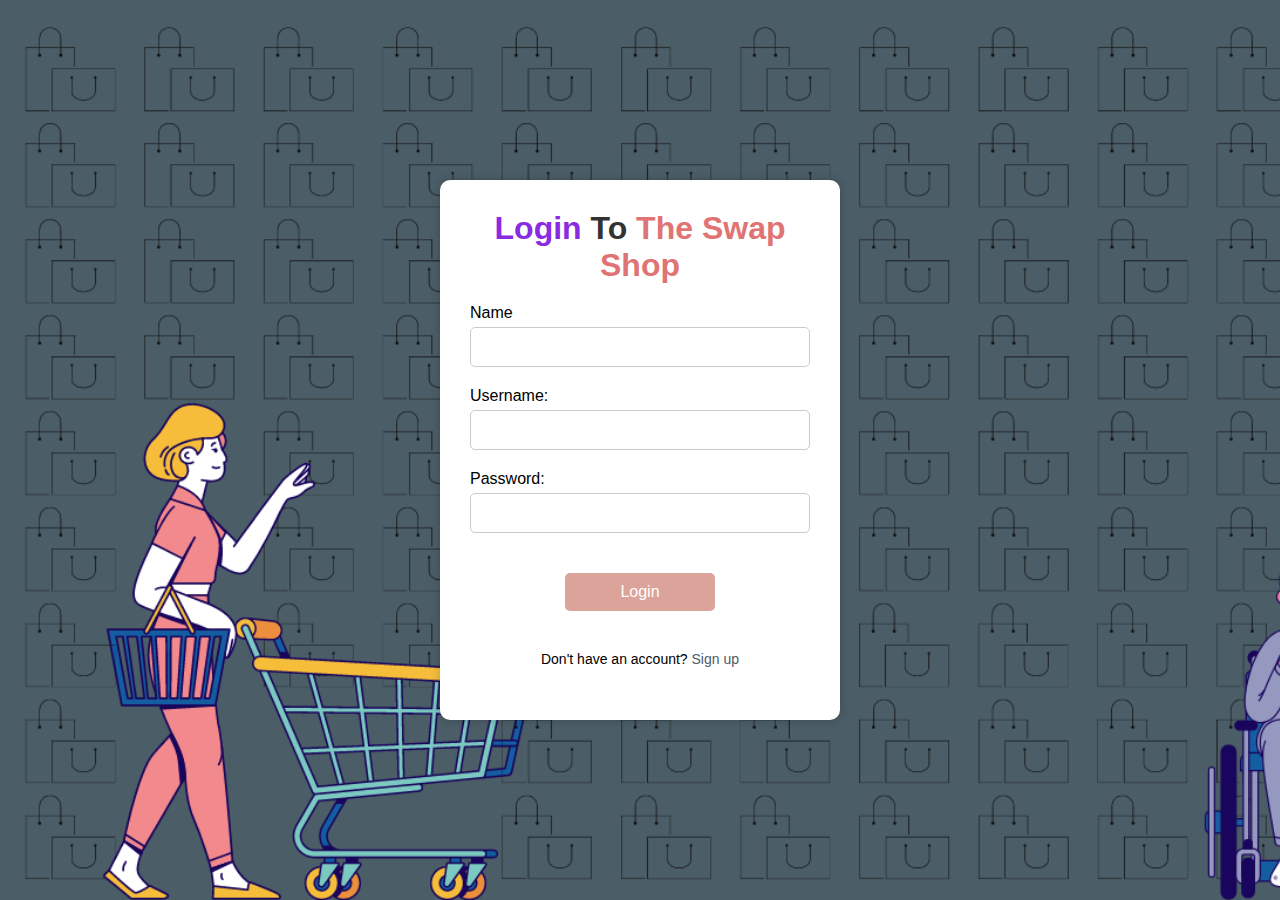
<file: frontend/login.html>
<!DOCTYPE html>
<html lang="en">
    <head>
        <meta charset="UTF-8">
        <meta http-equiv="X-UA-Compatible" content="IE=edge">
        <meta name="viewport" content="width=device-width, initial-scale=1.0">
        <title>Login - SWAP SHOP</title>
    </head>
    <body>
        <div class="bgimg">
        <div class="login-container">
            <div class="login-box">
                <h1><span style="color:blueviolet">Login</span> To <span style="color:rgb(224, 115, 115)">The Swap Shop</span></h1>
                <form action="login_process.php" method="POST">
                    <div class="form-input">
                        <label for="username">Name</label>
                        <input type="text" id="username" name="username" required>
                    </div>
                    <div class="form-input">
                        <label for="username">Username:</label>
                        <input type="text" id="username" name="username" required>
                        
                    </div>
    
                    <div class="form-input">
                        <label for="password">Password:</label>
                        <input type="password" id="password" name="password" required>
                    </div>
                    
                    <button type="submit">Login</button>
                </form>
                <p class="register-link">Don't have an account? <a href="signup.html">Sign up</a></p>
            </div>
        </div>
        </div>
    <style>
* {
    margin: 0;
    padding: 0;
    box-sizing: border-box;
}

body {
    background-color: #4B5D67;
    font-family: Arial, sans-serif;
}
.bgimg{
    background-image: url(./Images/canva\ doodle.png);
    background-repeat: no-repeat;
    background-size: cover;
}

/* Style the login container */
.login-container {
    display: flex;
    justify-content: center;
    align-items: center;
    height: 100vh;
}

/* Style the login box */
.login-box {
    background-color: #fff;
    border-radius: 10px;
    box-shadow: 0px 0px 10px rgba(0, 0, 0, 0.2);
    padding: 30px;
    text-align: center;
    max-width: 400px;
    width: 80%;
    height: 60%;
}
.login-box:hover{
    box-shadow:10px 10px 10px rgba(158, 155, 155, 0.2);
}

.login-box h1 {
    color: #333;
    margin-bottom: 20px;
}

/* Style the form input elements */
.form-input {
    margin-bottom: 20px;
    text-align: left;
}

.form-input label {
    display: block;
    font-size: 16px;
    margin-bottom: 5px;
}

.form-input input {
    width: 100%;
    padding: 10px;
    border: 1px solid #ccc;
    border-radius: 5px;
    font-size: 16px;
    transition: border-color 0.3s ease;
}

.form-input input:focus {
    border-color: #DBA39A;
}

/* Style the login button */
button {
    background-color:#DBA39A;
    color: #fff;
    border: none;
    border-radius: 5px;
    padding: 10px 20px;
    font-size: 16px;
    width: 150px;
    margin: 20px;
    cursor: pointer;
    transition: background-color 0.3s ease;
}

button:hover {
    background-color: #4B5D67;
}

/* Style the register link */
.register-link {
    margin-top: 20px;
    font-size: 14px;
}

.register-link a {
    color: #4B5D67;
    text-decoration: none;
}

.register-link a:hover {
    text-decoration: underline;
}
</style>

    </body>

</html>
</file>
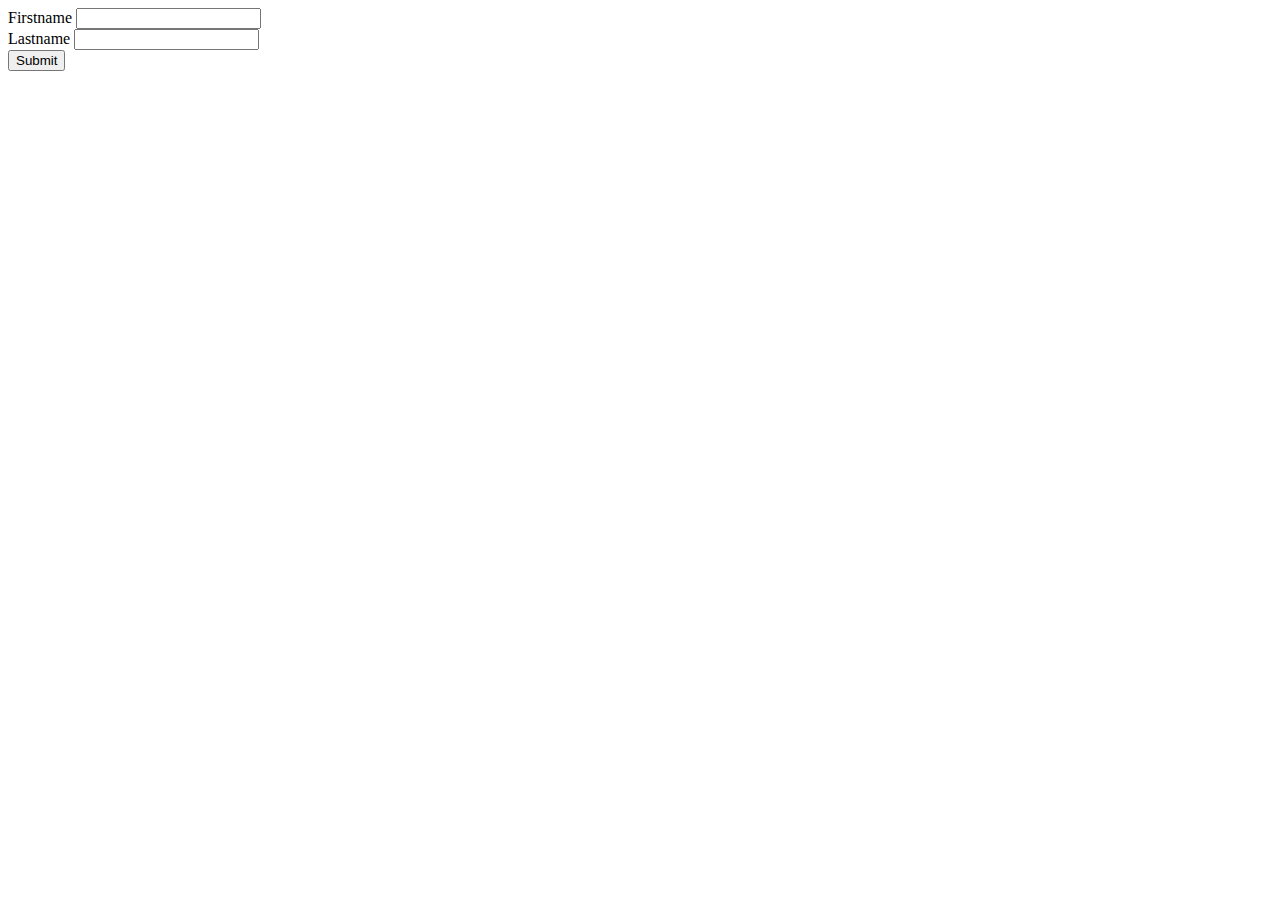
<file: frontend/sellerpage.html>
<!DOCTYPE html>
<html lang="en">
<head>
    <meta charset="UTF-8">
    <meta name="viewport" content="width=device-width, initial-scale=1.0">
    <title>Sell Your Items</title>
    <script src="../backend/index.js"></script>
    <script src="../models/user.js"></script>
</head>
<body>
    <form method="POST" action="/api/user">
        <label for="">Firstname</label>
            <input type="text" name="firstname" id=""><br>
            <label for="">Lastname</label>
            <input type="text" name="Lastname" id=""><br>
            <input type="submit">
    </form>
</body>
</html>
</file>
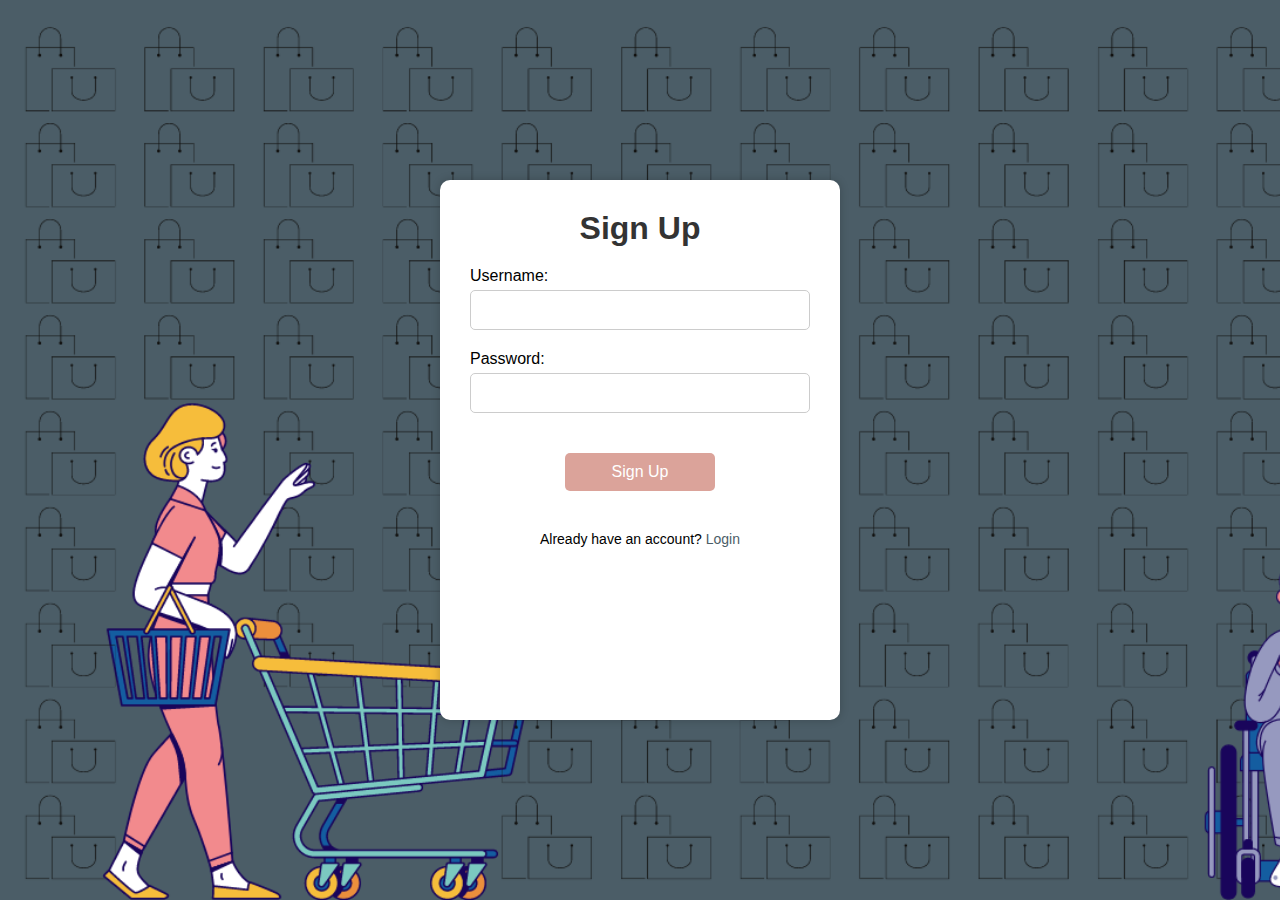
<file: frontend/signup.html>
<!DOCTYPE html>
<html lang="en">
<head>
    <meta charset="UTF-8">
    <meta name="viewport" content="width=device-width, initial-scale=1.0">
    <title>Signup - SWAP SHOP</title>
    
</head>
<body>
    <div class ="bgimg">
    <div class="signup-container">
        <div class="signup-box">
            <h1>Sign Up</h1>
            <form action="signup_process.php" method="POST">
                <div class="form-input">
                    <label for="username">Username:</label>
                    <input type="text" id="username" name="username" required>
                </div>

                <div class="form-input">
                    <label for="password">Password:</label>
                    <input type="password" id="password" name="password" required>
                </div>

                <button type="submit">Sign Up</button>
            </form>
            <p class="login-link">Already have an account? <a href="login.html"> Login</a></p>
        </div>
    </div>
    </div>
   <style>
* {
    margin: 0;
    padding: 0;
    box-sizing: border-box;
}
.bgimg{
    background-image: url(./Images/canva\ doodle.png);
    background-repeat: no-repeat;
    background-size: cover;

}
body {
    background-color: #4B5D67;
    font-family: Arial, sans-serif;
}

/* Style the signup container */
.signup-container {
    display: flex;
    justify-content: center;
    align-items: center;
    height: 100vh;
}

/* Style the signup box */
.signup-box {
    background-color: #fff;
    border-radius: 10px;
    box-shadow: 0px 0px 10px rgba(0, 0, 0, 0.2);
    padding: 30px;
    text-align: center;
    max-width: 400px;
    width: 80%;
    height: 60%;
}
.signup-box:hover{
    box-shadow:10px 10px 10px rgba(158, 155, 155, 0.2);
}

.signup-box h1 {
    color: #333;
    margin-bottom: 20px;
}

/* Style the form input elements */
.form-input {
    margin-bottom: 20px;
    text-align: left;
}

.form-input label {
    display: block;
    font-size: 16px;
    margin-bottom: 5px;
}

.form-input input {
    width: 100%;
    padding: 10px;
    border: 1px solid #ccc;
    border-radius: 5px;
    font-size: 16px;
    transition: border-color 0.3s ease;
}

.form-input input:focus {
    border-color: #4B5D67;
}

/* Style the signup button */
button {
    background-color:#DBA39A;
    color: #fff;
    border: none;
    border-radius: 5px;
    padding: 10px 20px;
    font-size: 16px;
    margin: 20px;
    width: 150px;
    cursor: pointer;
    transition: background-color 0.3s ease;
}

button:hover {
    background-color: #4B5D67;
}

/* Style the login link */
.login-link {
    margin-top: 20px;
    font-size: 14px;
}

.login-link a {
    color: #4B5D67;
    text-decoration: none;
}

.login-link a:hover {
    text-decoration: underline;
}
</style>

</body>
</html>
</file>
